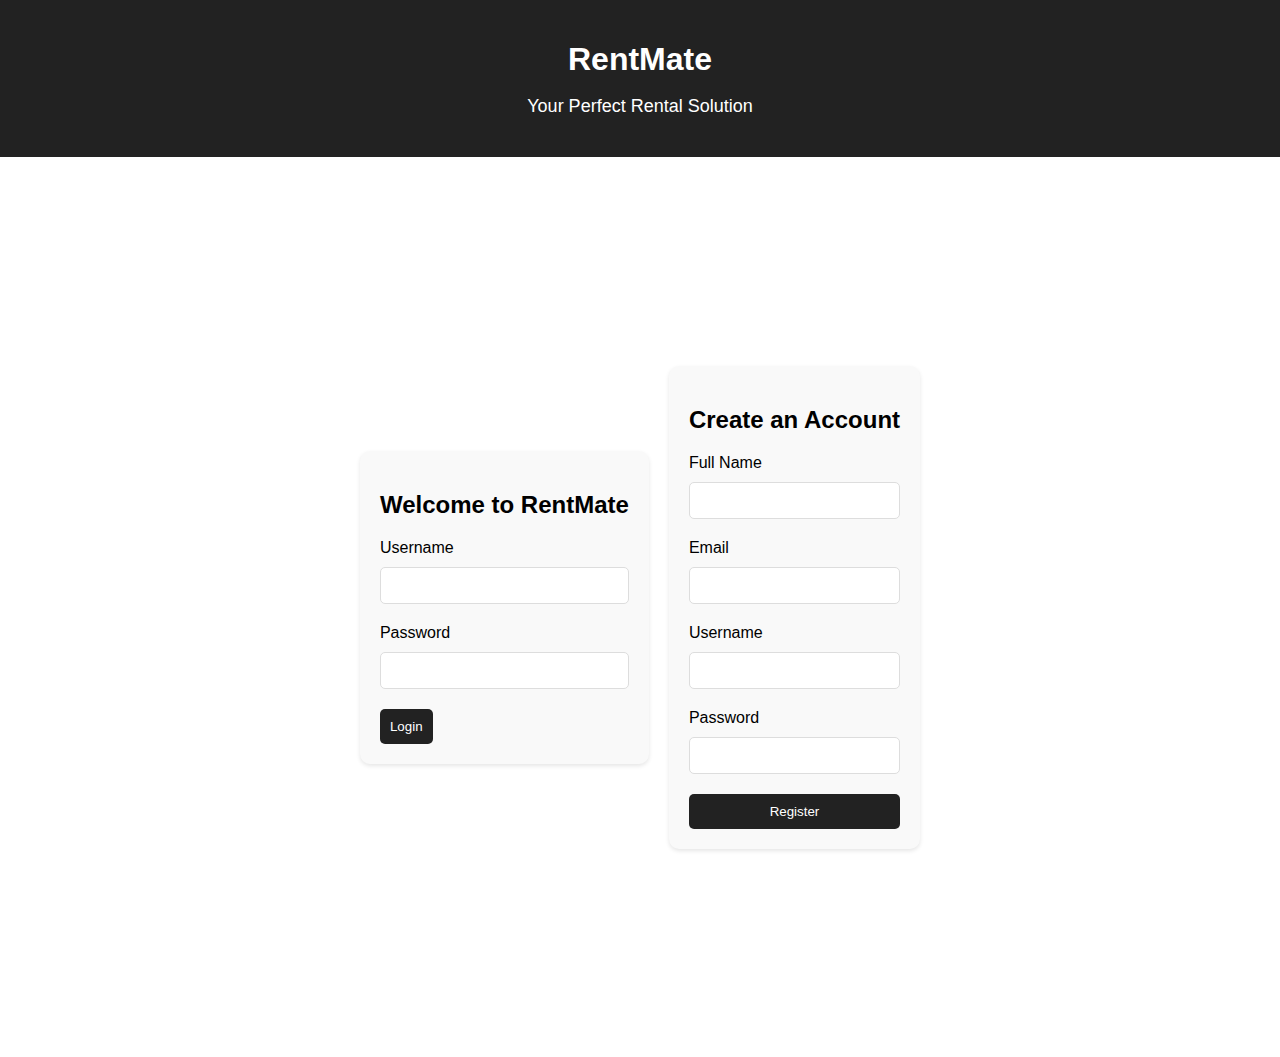
<file: index.html>
<!DOCTYPE html>
<html lang="en">
<head>
  <meta charset="UTF-8">
  <meta name="viewport" content="width=device-width, initial-scale=1.0">
  <title>RentMate - Login & Registration</title>
  <link rel="stylesheet" href="./css/login.css">
  <script src="./js/login.js"></script>
</head>
<body>
  <header>
    <h1>RentMate</h1>
    <p>Your Perfect Rental Solution</p>
  </header>

  <main>
    <section id="login">
      <h2>Welcome to RentMate</h2>
      <form id="loginForm">
        <label for="username">Username</label>
        <input type="text" id="username" required>

        <label for="password">Password</label>
        <input type="password" id="password" required>

        <a href="./presentation.html">
          <button type="button" onclick="showPopup()">Login</button>
        </a>
      </form>
    </section>

    <section id="registration">
      <h2>Create an Account</h2>
      <form id="registrationForm">
        <label for="fullname">Full Name</label>
        <input type="text" id="fullname" required>

        <label for="email">Email</label>
        <input type="email" id="email" required>

        <label for="username">Username</label>
        <input type="text" id="username" required>

        <label for="password">Password</label>
        <input type="password" id="password" required>

        <button type="button" onclick="showPopup()">Register</button>
      </form>
    </section>
  </main>
  <div id="popup" class="popup">
    <p>User has been registered successfully.</p>
  </div>
</body>
</html>
</file>
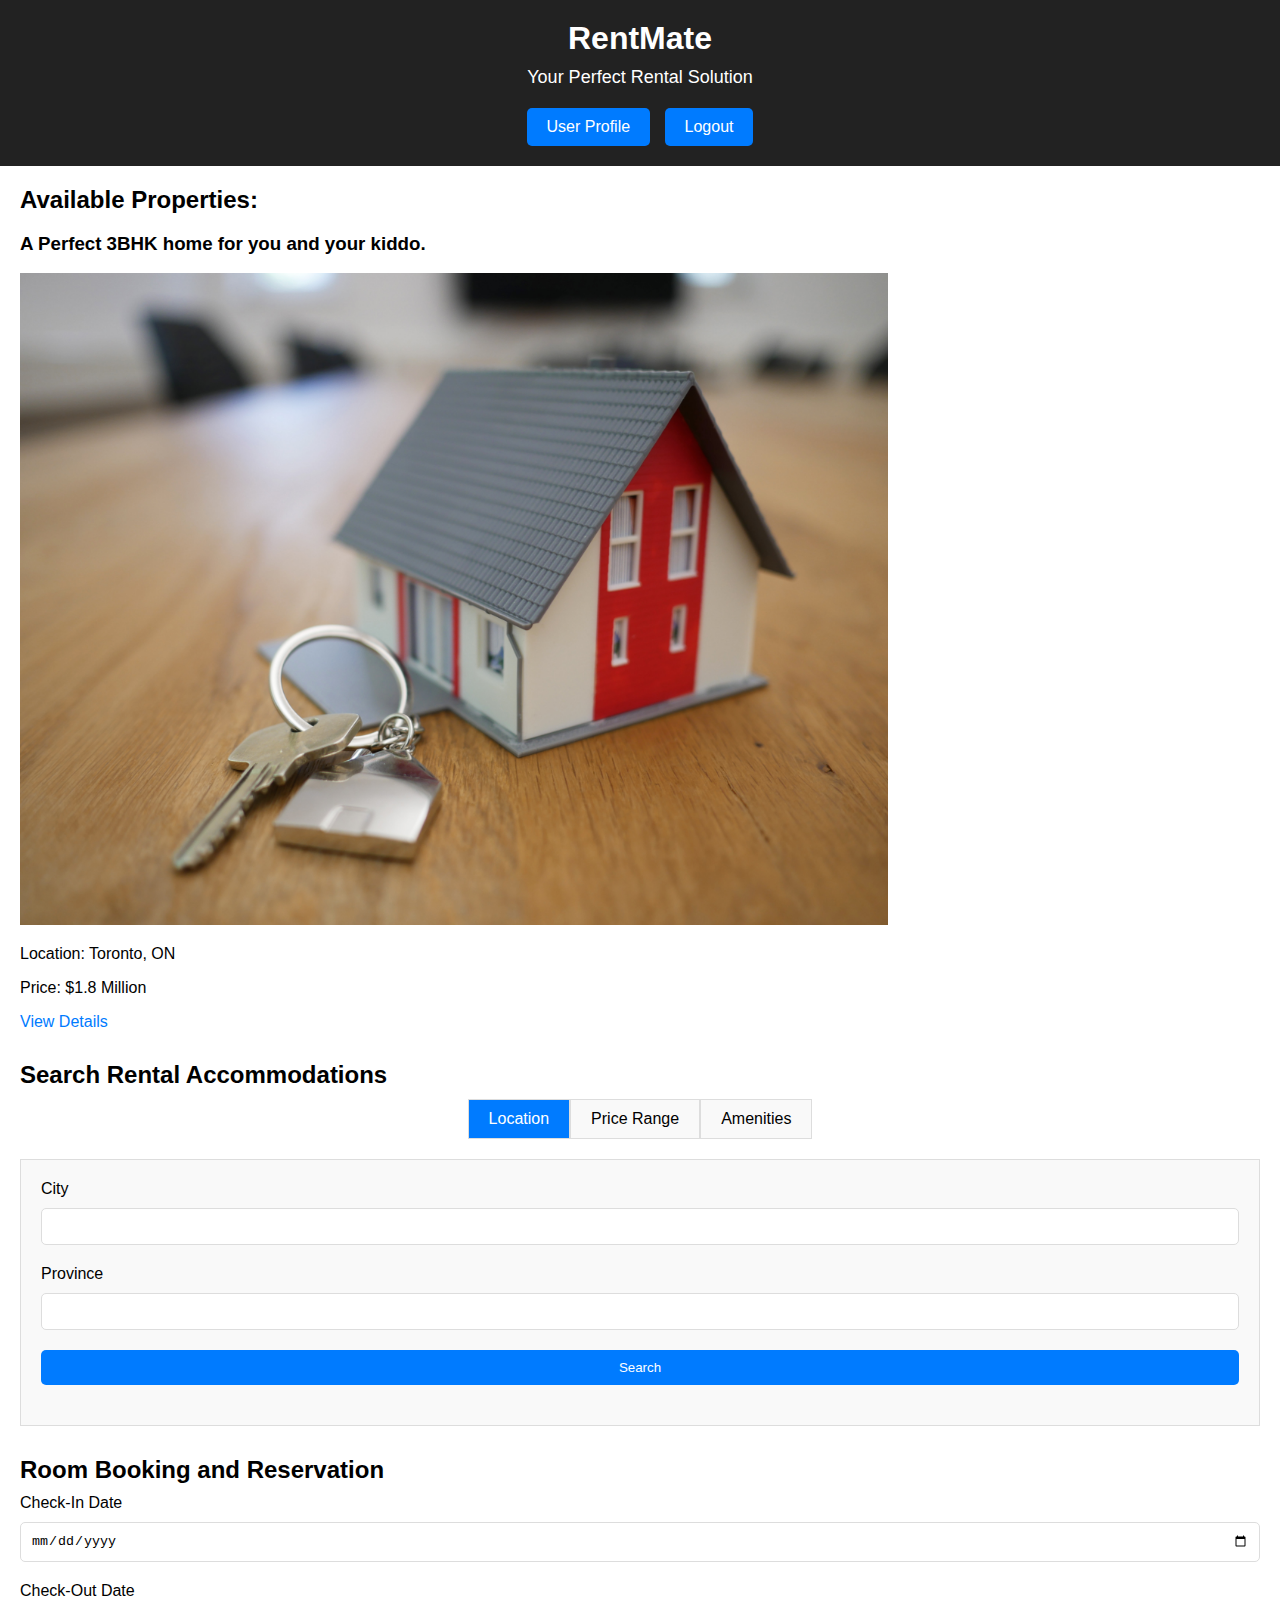
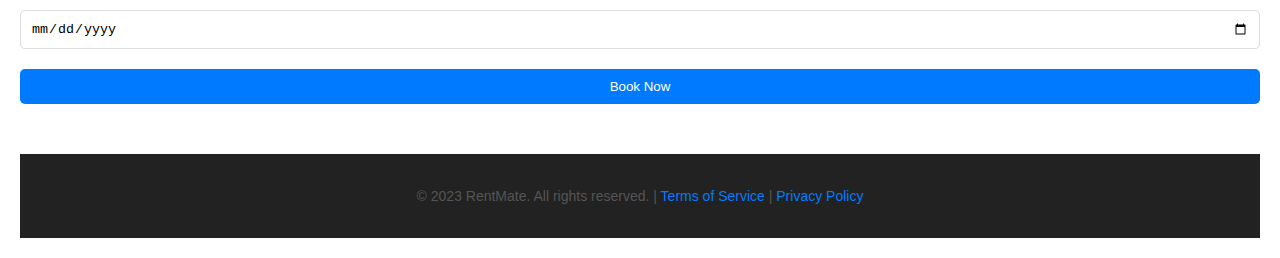
<file: presentation.html>
<!DOCTYPE html>
<html lang="en">
<head>
  <meta charset="UTF-8">
  <meta name="viewport" content="width=device-width, initial-scale=1.0">
  <title>RentMate - Your Perfect Rental Solution</title>
  <link rel="stylesheet" href="./css/presentation.css">
</head>
<body>
  <header>
    <h1>RentMate</h1>
    <p>Your Perfect Rental Solution</p>
    <div class="header-buttons">
      <a href="#">User Profile</a>
      <a href="./login.html">Logout</a>
    </div>
  </header>

  <main>
    <section id="propertyListings">
      <h2>Available Properties:</h2>
      <ul>
        <li>
          <h3>A Perfect 3BHK home for you and your kiddo.</h3>
          <img src="./images/property1.jpg" alt="Property 1">
          <p>Location: Toronto, ON</p>
          <p>Price: $1.8 Million</p>
          <a href="#">View Details</a>
        </li>
      </ul>
    </section>

    <section id="searchTabs">
      <h2>Search Rental Accommodations</h2>
      <ul>
        <li class="active">Location</li>
        <li>Price Range</li>
        <li>Amenities</li>
      </ul>

      <div class="tabContent">
        <form id="locationSearchForm">
          <label for="city">City</label>
          <input type="text" id="city">

          <label for="province">Province</label>
          <input type="text" id="province">

          <button type="submit">Search</button>
        </form>

        
        <form id="priceRangeSearchForm" class="hidden">
          <label for="minPrice">Minimum Price</label>
          <input type="number" id="minPrice">

          <label for="maxPrice">Maximum Price</label>
          <input type="number" id="maxPrice">

          <button type="submit">Search</button>
        </form>

        <form id="amenitiesSearchForm" class="hidden">
          <button type="submit">Search</button>
        </form>
      </div>
    </section>

    <section id="booking">
      <h2>Room Booking and Reservation</h2>
      <form id="bookingForm">
        <label for="checkInDate">Check-In Date</label>
        <input type="date" id="checkInDate" required>

        <label for="checkOutDate">Check-Out Date</label>
        <input type="date" id="checkOutDate" required>

        <button type="submit">Book Now</button>
      </form>
    </section>
  <footer>
    <p class="footer-text">© 2023 RentMate. All rights reserved. | <a href="#">Terms of Service</a> | <a href="#">Privacy Policy</a></p>
  </footer>
</main>
</body>
</html>
</file>
<file: css/login.css>
body {
    font-family: Arial, sans-serif;
    margin: 0;
    padding: 0;
  }
  
 
  header {
    text-align: center;
    background-color: #222;
    color: #fff;
    padding: 20px;
  }
  
  header h1 {
    font-size: 32px;
    margin-bottom: 10px;
  }
  
  header p {
    font-size: 18px;
    margin-bottom: 20px;
  }
 
  main {
    display: flex;
    justify-content: center;
    align-items: center;
    height: 100vh;
  }
  
  section {
    background-color: #f9f9f9;
    border-radius: 10px;
    padding: 20px;
    margin: 10px;
    max-width: 400px;
    box-shadow: 0 2px 4px rgba(0, 0, 0, 0.1);
  }
  
  section h2 {
    text-align: center;
    margin-bottom: 20px;
  }
  
  form {
    display: flex;
    flex-direction: column;
  }
  
  label {
    margin-bottom: 10px;
  }
  
  input {
    padding: 10px;
    border: 1px solid #ddd;
    border-radius: 5px;
    margin-bottom: 20px;
  }
  
  button {
    padding: 10px;
    background-color: #222;
    color: #fff;
    border: none;
    border-radius: 5px;
    cursor: pointer;
  }
  
  button:hover {
    background-color: #555;
  }
  
  .popup {
    position: fixed;
    top: 50%;
    left: 50%;
    transform: translate(-50%, -50%);
    background-color: rgba(0, 0, 0, 0.8);
    color: #fff;
    padding: 20px;
    border-radius: 5px;
    z-index: 9999;
    display: none;
  }
</file>
<file: css/presentation.css>
body {
    font-family: Arial, sans-serif;
    margin: 0;
    padding: 0;
  }
  
  header {
    background-color: #222;
    color: #fff;
    padding: 20px;
    text-align: center;
  }
  
  header h1 {
    font-size: 32px;
    margin: 0;
  }
  
  header p {
    font-size: 18px;
    margin: 10px 0;
  }
  
  .header-buttons {
    margin-top: 20px;
  }
  
  .header-buttons a {
    display: inline-block;
    margin-right: 10px;
    padding: 10px 20px;
    background-color: #007bff;
    color: #fff;
    text-decoration: none;
    border-radius: 5px;
  }
  
  .header-buttons a:last-child {
    margin-right: 0;
  }
  
  .header-buttons a:hover {
    background-color: #0056b3;
  }
  
  main {
    margin: 20px;
  }
  
  section {
    margin-bottom: 30px;
  }
  
  h2 {
    font-size: 24px;
    margin-bottom: 10px;
  }
  
  ul {
    list-style: none;
    padding: 0;
    margin: 0;
  }
  
  li {
    margin-bottom: 10px;
  }
  
  a {
    text-decoration: none;
    color: #007bff;
  }
  
  a:hover {
    text-decoration: underline;
  }
  
  #searchTabs ul {
    display: flex;
    justify-content: center;
    align-items: center;
  }
  
  #searchTabs li {
    padding: 10px 20px;
    background-color: #f9f9f9;
    border: 1px solid #ddd;
    cursor: pointer;
  }
  
  #searchTabs li.active {
    background-color: #007bff;
    color: #fff;
  }
  
  .tabContent {
    margin-top: 10px;
    padding: 20px;
    background-color: #f9f9f9;
    border: 1px solid #ddd;
  }
  
  .hidden {
    display: none;
  }
  
  
  form {
    display: flex;
    flex-direction: column;
  }
  
  label {
    margin-bottom: 10px;
  }
  
  input,
  button {
    padding: 10px;
    border: 1px solid #ddd;
    border-radius: 5px;
    margin-bottom: 20px;
  }
  
  button {
    background-color: #007bff;
    color: #fff;
    border: none;
    cursor: pointer;
  }
  
  button:hover {
    background-color: #0056b3;
  }
  
  #propertyListings li img {
    max-width: 70%;
    height: auto;
  }

footer {
    background-color: #222;
    color: #fff;
    padding: 20px;
    text-align: center;
  }
  
  .footer-text {
    font-size: 14px;
    color: #555;
  }
  
  .footer-text a {
    color: #007bff;
    text-decoration: none;
  }
  
  .footer-text a:hover {
    text-decoration: underline;
  }
</file>
